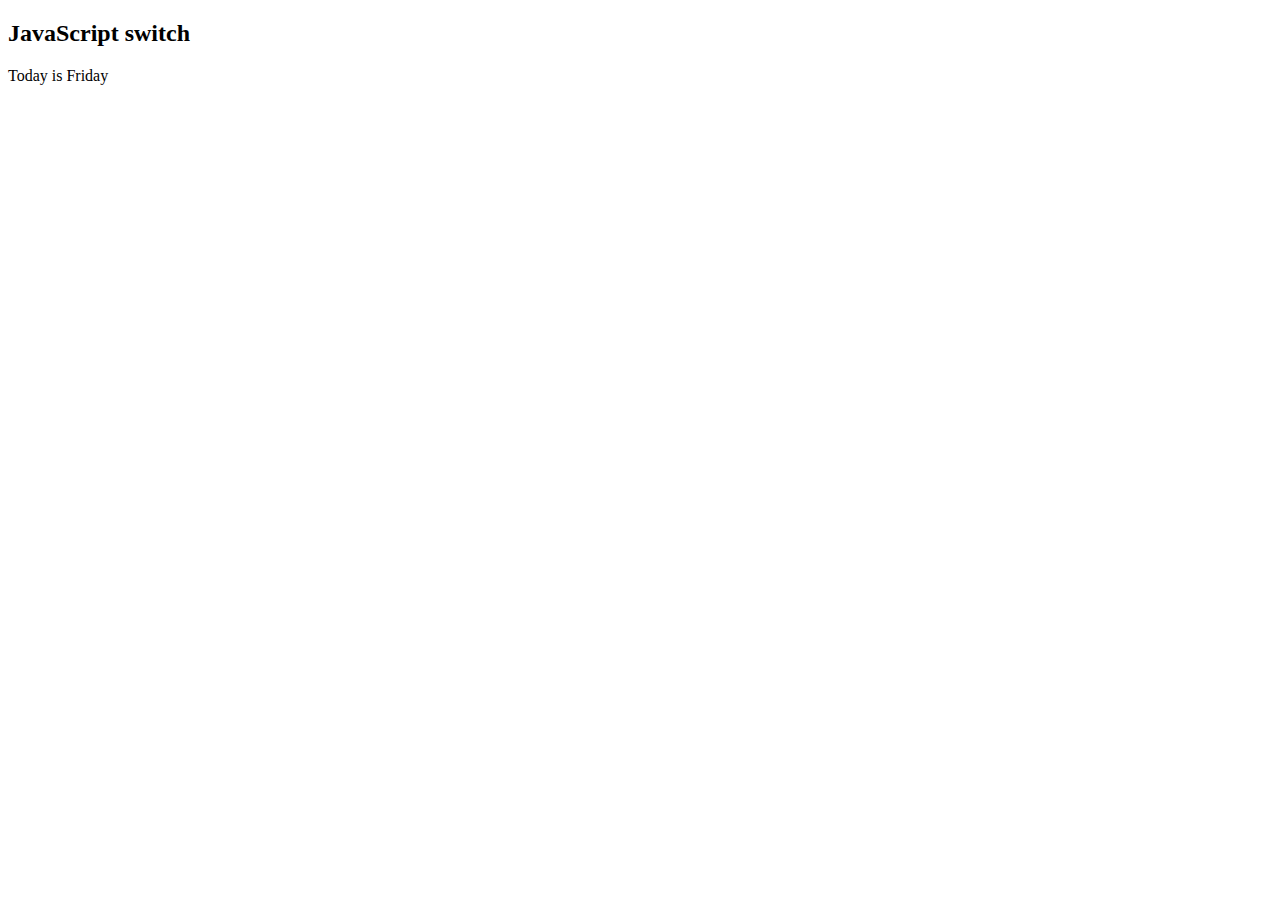
<file: webdeproject/msnk.html>
<!DOCTYPE html>
<html><body>
<h2>JavaScript switch</h2>
<p id="demo"></p>
<script>
let day;
switch (new Date().getDay()) {
  case 0:
    day = "Sunday";
    break;
  case 1:
    day = "Monday";
    break;
    case 2:
    day = "Tuesday";
    break;
  case 3:
    day = "Wednesday";
    break;
case 4:
    day = "Thursday";
    break;
  case 5:
    day = "Friday";
    break;
  case  6:
    day = "Saturday";
}
document.getElementById("demo").innerHTML = "Today is " + day;
</script>

</body>
</html>
</file>
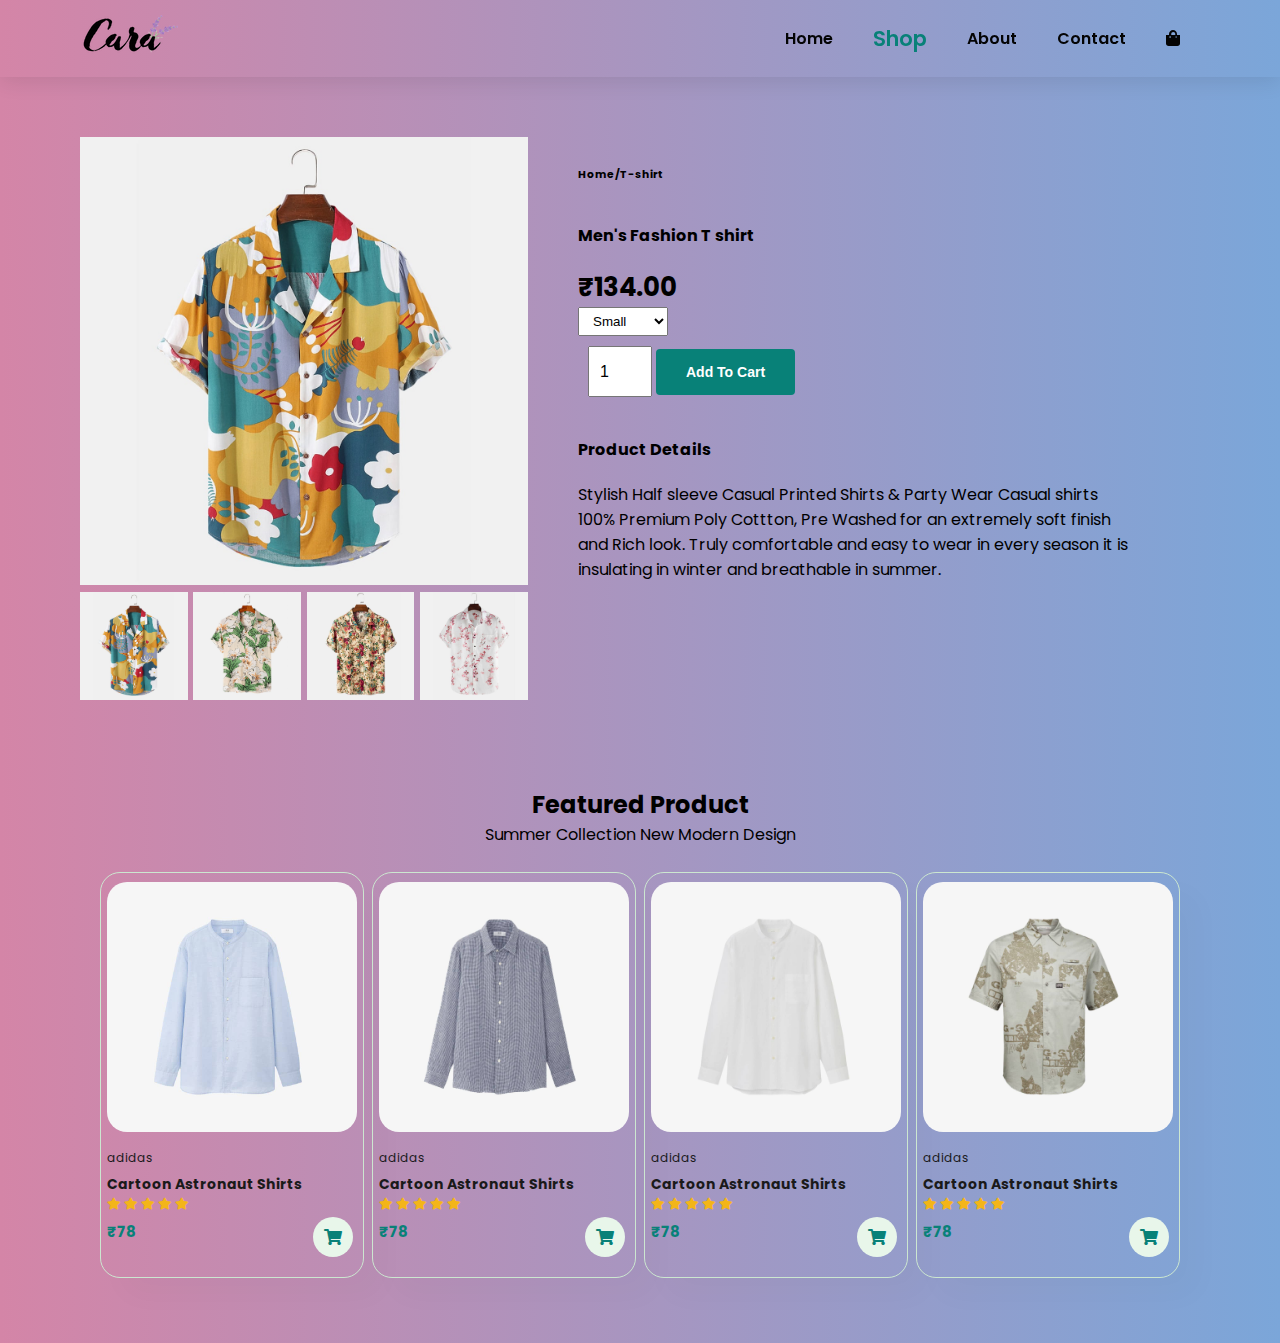
<file: webdeproject/sproduct.html>
<!DOCTYPE html>

<html>
    <head>
        <meta charset="utf-8">
        <meta http-equiv="X-UA-Compatible" content="IE=edge">
        <title></title>
        <meta name="description" content="">
        <meta name="viewport" content="width=device-width, initial-scale=1">
        <link rel="stylesheet" href="style.css">
        <link rel="preconnect" href="https://fonts.googleapis.com">
<link rel="preconnect" href="https://fonts.gstatic.com" crossorigin>
<link href="https://fonts.googleapis.com/css2?family=Poppins:wght@200;600&display=swap" rel="stylesheet">
<link rel="stylesheet" href="https://cdnjs.cloudflare.com/ajax/libs/font-awesome/5.15.3/css/all.min.css"/>
        <style>
            
            </style>
            </head>
<body style="font-family: 'poppins',sans-serif;" >
        
        <section id="header">
            <a href="#"><img src="image/logo.png"  class="logo"></a>
            <div>
                <ul id="navbar">
                    <li><a href="index.html" s>Home</a></li>
                    <li><a href="shop.html" class="active">Shop</a></li>
                    <li><a href="about.html">About</a></li>
                    <li><a href="contact.html">Contact</a></li>
                    <li><a href="cart.html"><i class="fa fa-shopping-bag" aria-hidden="true"></i></a></li>
                    
                </ul>
            </div>
        </section>

        <section id="prodetails" class="section-p1">
            <div class="single-pro-image">
                <img src="image/f1.jpg" width="100%" id="mainimage" alt="">

                <div class="small-img-group">
                    <div class="small-img-col">
                    <img src="image/f1.jpg" width="100%" class="small-img" alt="">
                    </div>
                    <div class="small-img-col">
                    <img src="image/f2.jpg" width="100%" class="small-img" alt="">
                     </div>
                     <div class="small-img-col">
                    <img src="image/f3.jpg" width="100%" class="small-img" alt="">
                    </div>
                    <div class="small-img-col">
                    <img src="image/f4.jpg" width="100%" class="small-img" alt="">
                     </div>
                </div>
            </div>

            <div class="single-pro-details">
                <h6>Home/T-shirt</h6>
                <h4>Men's Fashion T shirt</h4>
                <h2>&#8377;134.00</h2>
                <select >
                    <option >Small</option>
                    <option >Medium</option>
                    <option >Large</option>
                    <option >X-Large</option>
                </select>
                <input type="number" value="1">
                <button class="normal">Add To Cart</button>
                <h4>Product Details</h4>
                <span>Stylish Half sleeve Casual Printed Shirts & Party Wear Casual shirts
                    100% Premium Poly Cottton, Pre Washed for an extremely soft finish and Rich look.
                    Truly comfortable and easy to wear in every season it is insulating in winter and breathable in summer.

               </span>
            </div>
        </section>

        <section id="product1" class="section-p1">
            <h2>Featured Product</h2>
            <p>Summer Collection New Modern Design</p>
            <div class="pro-container">
               
                <div class="pro">
                    <img src="image/n1.jpg"  alt="">
                    <div class="description">
                        <span>adidas</span>
                        <h5>Cartoon Astronaut Shirts</h5>
                        <div class="star">
                            <i class="fas fa-star"></i>
                            <i class="fas fa-star"></i>
                            <i class="fas fa-star"></i>
                            <i class="fas fa-star"></i>
                            <i class="fas fa-star"></i>
                        </div>
                        <h4>&#8377;78</h4>
                    </div>
                  <a href="#"> <i class="fa fa-shopping-cart cart" aria-hidden="true"></i></a>
                </div>
                <div class="pro">
                    <img src="image/n2.jpg"  alt="">
                    <div class="description">
                        <span>adidas</span>
                        <h5>Cartoon Astronaut Shirts</h5>
                        <div class="star">
                            <i class="fas fa-star"></i>
                            <i class="fas fa-star"></i>
                            <i class="fas fa-star"></i>
                            <i class="fas fa-star"></i>
                            <i class="fas fa-star"></i>
                        </div>
                        <h4>&#8377;78</h4>
                    </div>
                  <a href="#"> <i class="fa fa-shopping-cart cart" aria-hidden="true"></i></a>
                </div>
                <div class="pro">
                    <img src="image/n3.jpg"  alt="">
                    <div class="description">
                        <span>adidas</span>
                        <h5>Cartoon Astronaut Shirts</h5>
                        <div class="star">
                            <i class="fas fa-star"></i>
                            <i class="fas fa-star"></i>
                            <i class="fas fa-star"></i>
                            <i class="fas fa-star"></i>
                            <i class="fas fa-star"></i>
                        </div>
                        <h4>&#8377;78</h4>
                    </div>
                  <a href="#"> <i class="fa fa-shopping-cart cart" aria-hidden="true"></i></a>
                </div>
                
                <div class="pro">
                    <img src="image/n4.jpg"  alt="">
                    <div class="description">
                        <span>adidas</span>
                        <h5>Cartoon Astronaut Shirts</h5>
                        <div class="star">
                            <i class="fas fa-star"></i>
                            <i class="fas fa-star"></i>
                            <i class="fas fa-star"></i>
                            <i class="fas fa-star"></i>
                            <i class="fas fa-star"></i>
                        </div>
                        <h4>&#8377;78</h4>
                    </div>
                  <a href="#"> <i class="fa fa-shopping-cart cart" aria-hidden="true"></i></a>
                </div>
               
            </div>
        </section>
        <script>
            var mainimage=document.getElementById("mainimage") ;
            var smallimg=document.getElementsByClassName("small-img");
             
            smallimg[0].onclick=function(){
             mainimage.src=smallimg[0].src;
            }
            smallimg[1].onclick=function(){
             mainimage.src=smallimg[1].src;
            }
            smallimg[2].onclick=function(){
             mainimage.src=smallimg[2].src;
            }
            smallimg[3].onclick=function(){
             mainimage.src=smallimg[3].src;
            }
         </script>
        
       
     
        <script src="" async defer></script>
</body>

</html>
</file>
<file: webdeproject/style.css>
body{
    background: rgb(212,133,167);
background: linear-gradient(90deg, rgba(212,133,167,1) 0%, rgba(123,166,217,1) 100%);
}
.section-m1 {
    margin: 40px 0;
  }
*{
    margin: 0;
    padding: 0;
}
body{
    font-size: 20spx;
}
 #header{
    display: flex;
    align-items: center;
    justify-content: space-between;
    padding: 15px 80px;
    background: rgb(212,133,167);
    background: linear-gradient(90deg, rgba(212,133,167,1) 0%, rgba(123,166,217,1) 100%);
    box-shadow: 0 5px 20px rgba(0,0,0,0.09);
    z-index:999;
    position: sticky;
    top: 0;
    left: 0;
 }
 
 #navbar{
    display: flex;
    align-items: center;
    justify-content: center;
 }
#navbar li{
    list-style: none;
    padding: 0 20px;
}
#navbar li a{
    text-decoration: none;
    font-size: 16px;
    font-weight:600 ;
    color: #040404;
    transition: 0.3s ease;
}
#navbar li a:hover,
#navbar li a.active{
    color: #088178;
    font-size: 1.3rem;
}
/*main section*/
#main{
    background-image:   url("image/backgroundimage.jpg");
    height: 90vh;
    width:100;
    background-size: cover;
    background-position: top 25% right 0;
    padding: 0 80px;
    display:flex;
    flex-direction: column;
    justify-content: center;
    align-items: flex-start;
}
#main{
    opacity: 0.5;
}
#main button{
    background-image: url("image/button.png");
    background-color: transparent;
    color:#071716;
    border: 0;
    padding: 14px 80px 14px 65px;
    background-repeat: no-repeat;
    cursor: pointer;
    font-weight: 700;
    font-size: 15px;

}
/*feature section*/
.section-p1{
    padding:40px 80px ;
}
#feature .fe-box{
    width: 180px;
    text-align: center;
    padding: 25px 15px;
    box-shadow: 20px 20px 34px rgba(0, 0, 0, 0.03);
    border: 1px solid rgb(167, 165, 165);
    border-radius: 4px;
    margin: 15px 0;
}
#feature{
    display: flex;
    align-items: center;
    justify-content: space-between;
    flex-wrap: wrap;
}
#feature .fe-box:hover{
    box-shadow: 10px 10px 54px rgba(41, 38, 94, 0.4);
}
#feature .fe-box img{
    margin-bottom: 10px;
    width: 100px;
}
#feature .fe-box h6{
    display: inline-block;
    padding: 9px 8px 6px 8px;
    line-height: 1;
    border-radius: 4px;
    color: #088178;
    background-color: #fddde4;
}
h4{
    padding-bottom:15px ;
}
h1{
    color: #088178;
}
/*product1*/
#product1{
    text-align: center;
}
#product1 .pro-container{
    display: flex;
    justify-content: space-between;
    padding:15px 20px ;
    flex-wrap: wrap;
}
#product1 .pro{
width: 23%;
min-width: 250px;
padding: 9px 6px;
border: 1px solid #cce7d0;
border-radius: 20px;
cursor: pointer;
box-shadow: 20px 20px 30px rgba(0, 0, 0, 0.02);
margin: 10px 0;
transition: 0.2s ease;
position: relative;
}
#product1 .pro:hover{
    box-shadow: 20px 20px 30px rgba(68, 68, 68, 0.5);
}
#product1 .pro img{
    width: 100%;
    border-radius: 20px;
    
    
}
#product1 .pro .description{
    text-align: start;
    padding: 10px 0;
}
#product1 .pro .description{
    color: #1a1a1a;
    font-size: 12px;
}
#product1 .pro .description h5{
    padding-top: 7px;
    color: #1a1a1a;
    font-size: 14px;
}
#product1 .pro .description i{
    font-size: 12px;
    color: rgb(243, 181, 25);
}
#product1 .pro .description h4{
    padding-top: 7px;
    font-size: 15px;
    font-weight: 700;
    color: #088178;
}
#product1 .pro .cart{
    width: 40px;
    height: 40px;
    line-height: 40px;
    border-radius: 50px;
    background-color: #e8f6ea;
    color: #088178;
    position: absolute;
    bottom: 20px;
    right: 10px;
}
/*banner*/
.section-m1{
    padding: 40px 0;
}
#banner{
    text-align: center;
    display: flex;
    flex-direction: column;
    justify-content: center;
    align-items: center;
    background-image: url("image/b2.jpg");
    width: 100%;
    height: 40vh;
    background-size: cover;
    background-position: center;
}
#banner h4{
    color: #fff;
    font-size: 16px;
}
#banner h2{
    color: #fff;
    font-size: 30px;
    padding: 10px 0;
}
#banner h2 span{
    color: #cc1212;
    
}
button.normal{
    font-size: 14px;
    font-weight:600;
    padding: 15px 30px;
    color:#071716;
    background-color: #e8f6ea;
    border-radius: 4px;
    cursor: pointer;
    border:none;
    outline: none;
    transition: 0.2s;
}
#banner button:hover{
    background: #088178;
    color:#fff;
}
/*sm-banner*/
#sm-banner .banner-box{
    display: flex;
    flex-direction: column;
    justify-content: center;
    align-items:flex-start;
    background-image: url("image/b17.jpg");
    min-width: 480px;
    height: 40vh;
    background-size: cover;
    background-position: center;
    padding: 20px;
}
#sm-banner .banner-box2{
    background-image: url("image/b10.jpg");  
}
#sm-banner{
    justify-content: space-between;
    flex-wrap: wrap;
    display: flex;
}
#sm-banner h4{
    color: #fff;
    font-size: 28px;
    font-weight: 300px;
}
#sm-banner h2{
    color: #fff;
    font-size: 28px;
    font-weight: 800px;
}
#sm-banner span{
    color: #fff;
    font-size: 14px;
    font-weight: 500px;
    padding-bottom: 15px;
}
button.white{
    font-size: 13px;
    font-weight:600;
    padding: 11px 18px;
    color:#fff;
    background-color:transparent;
    cursor: pointer;
    border:1px solid #fff;
    outline: none;
    transition: 0.2s;
}
#sm-banner .banner-box:hover button{
    background: #088178;
    border: 1px solid #088178;
}

/*banner3*/
#banner3{
    display: flex;
    justify-content: space-between;
    flex-wrap: wrap;
    padding: 0 80px;
}
#banner3 .banner-box{
    display: flex;
    flex-direction: column;
    justify-content: center;
    align-items:flex-start;
    background-image: url("image/b7.jpg");
    min-width: 25%;
    height: 20vh;
    background-size: cover;
    background-position: center;
    padding: 20px;
    margin-bottom: 20px;
}
#banner3 h2{
    color: #fff;
    font-weight: 900;
    font-size: 22px;
}
#banner3 h3{
    color: #c92121;
    font-weight: 800;
    font-size: 15px;
}
#banner3 .banner-box2{
    background-image: url("image/b4.jpg");
}
#banner3 .banner-box3{
    background-image: url("image/b18.jpg");
}

/* newsletter ( in the last of first page ) */
#newsletter{
    display: flex;
    justify-content: space-between;
    flex-wrap: wrap;
    align-items: center;
    background-image: url("img/banner/b14.png");
    background-repeat: repeat;
    background-position: 20% 30%;
    background-color: #041e42;
  }
  #email-error{
    position:left;
    padding-right: 2px;
    top: 100%;
    left: 1px;
    font-size: 16px;
    font-weight: 400;
    color: white;
  }
  #newsletter h4{
    font-size: 22px;
    font-weight: 700;
    color: #fff;
  }
  #newsletter p{
    font-size: 14px;
    font-weight: 600;
    color: #818ea0 ;
  }
  #newsletter p span{
    color: #ffbd27 ;
  }
  #newsletter .form{
    display: flex;
    width: 40%;
  }
  #newsletter input{
    height: 3.125rem;
    padding: 0 1.25em;
    font-size: 14px;
    width: 100%;
    border: 1px solid transparent;
    border-radius: 4px;
    outline: none;
    border-top-right-radius: 0;
    border-bottom-right-radius: 0;
  }
  #newsletter button{
    background-color: #088178;
    color: #fff;
    white-space: nowrap;
    border-top-left-radius: 0;
    border-bottom-left-radius: 0;
  }
  /* footer ( at the bottom of the page */
  footer{
    display: flex;
    justify-content: space-between;
    flex-wrap: wrap;
  }
  footer .col{
    display: flex;
    flex-direction: column;
    align-items: flex-start;
    margin-bottom: 20px;
  }
  footer .logo{
    margin-bottom: 30px;
  }
  footer h4{
    font-size: 14px;
    padding-bottom: 20px;
  }
  footer p{
    font-size: 13px;
    margin: 0 0 18px 0;
  }
  footer a{
    font-size: 13px;
    text-decoration: none;
    color: #222;
    margin-bottom: 10px;
  }
  footer .follow{
    margin-top: 10px;
  }
  footer .follow i{
    color: #465b52;
    padding-right: 4px;
    cursor: pointer;
  }
  footer .install .row img{
    border: 1px solid #088178;
    border-radius: 6px;
  }
  footer .install img{
    margin: 10px 0 15px 0;
  }
  footer .follow i:hover,
  footer a:hover{
    color: #088178;
  }

  /* Contact page */
  #page-header{
    background-image: url("img/about/banner.png");
    width: 100%;
    height: 35vh;
    display: flex;
    background-size: cover;
    justify-content: center;
    text-align: center;
    flex-direction: column;
  }
  #page-header p, #page-header h2,#page-header h3{
    color: white;
  }
  #contact-details{
    display: flex;
    align-items: center;
     justify-content: space-between;
     
  }
  #contact-details .details{
    width: 40%;
  }
  #contact-details .details span,
  #form-details form span{
        font-size: 12px;
  }
  #contact-details .details h2,
  #form-details form h2{
    font-size: 26px;
    line-height: 35px;
    padding: 20px 0;
  }
  #contact-details .details li{
    list-style: none;
    display: flex;
    padding: 10px 0;
  }
  #contact-details .details li i{
    font-size: 14px;
    padding-right: 22px;
  }
  #contact-details .details li p{
     margin: 0;
     font-size: 14px;
  }
  #form-details form{
     width: 65%;
     display: flex;
     flex-direction: column;
     align-items: flex-start;
  }
  #form-details form input,
  #form-details form textarea{
      width: 100%;
      padding: 12px 15px;
      outline: none;
      margin-bottom: 20px;
      border: 1px solid #e1e1e1;
  }
  #form-details form button{
      background-color: #088178;
      color: #fff;
  }
  #form-details .people div{
      padding-bottom: 25px;
      display: flex;
      align-items: flex-start ;
  }
  #form-details .people div img{
    width: 65px;
    height: 65px;
    object-fit: cover;
    margin-right: 15px;
  }
  #form-details .people div p{
     margin: 0;
     font-size: 13px;
     line-height: 25px;
  }
  #form-details .people div span{
    display: block;
    font-size:  16px;
     font-weight: 600;
     color: black;
  }
  #form-details{
    display: flex;
    justify-content: space-between;
    margin: 30px;
    padding: 80px;
    border: 1px solid #e1e1e1 ;
  }
/*shop page*/

#page-header{
    background-image: url("image/b1.jpg");
    width: 100%;
    height:40vh ;
    background-size: cover;
    display: flex;
    justify-content: center;
    text-align: center;
    flex-direction: column;
    padding: 14px;
}
#page-header h2,
#page-header p{
    color: #fff;
}

#pagination{
    text-align: center;
}
#pagination a{
    text-decoration: none;
    background-color: #088178;
    border-radius: 4px;
    color: #fff;
    font-weight: 600;
    padding: 15px 20px;
    font-size: 15px ;
}
#pagination a i{
    font-weight: 600;
    font-size: 16px;
}

/*single product*/
#prodetails {
    display: flex;
    margin-top: 20px;
}
#prodetails .single-pro-image{
    width: 40%;
    margin-right: 50px;
}
.small-img-group{
display: flex;
justify-content: space-between;

}
.small-img-col{
    flex-basis: 24%;
    cursor: pointer;
}
#prodetails .single-pro-details{
    width: 50%;
    padding-top:30px ;
}
#prodetails .single-pro-details h4{
    padding: 40px 0 20px 0;
}
#prodetails .single-pro-details h2{
    font-size: 26px;
}
#prodetails .single-pro-details select{
    display: block;
    padding: 5px 10px;
    margin-bottom: 10px;
}

#prodetails .single-pro-details input{
    width: 50px;
    height: 47px;
    padding-left: 10px;
    font-size: 16px;
    margin-left: 10px;
}
#prodetails .single-pro-details button{
    background-color: #088178;
    color: #fff;
}
#prodetails .single-pro-details span{
    line-height: 25px;
    font: weight 400px;
}
</file>
